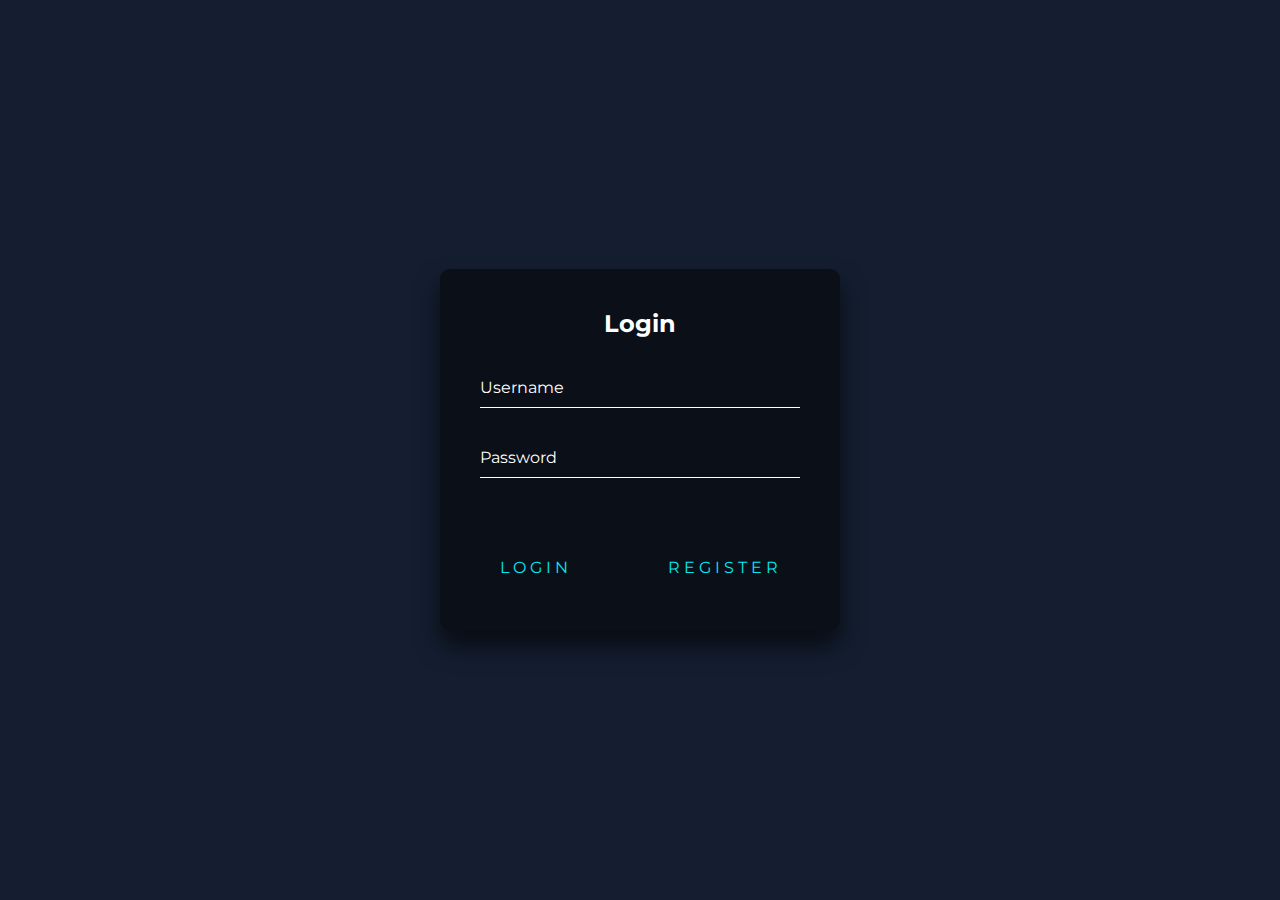
<file: index.html>
<!DOCTYPE html>
<html lang="en">

<head>
    <meta charset="UTF-8">
    <meta http-equiv="X-UA-Compatible" content="IE=edge">
    <meta name="viewport" content="width=device-width, initial-scale=1.0">
    <title>Đăng nhập</title>
    <link rel="stylesheet" href="./register.html">
    <link rel="stylesheet" href="./admin.html">
    <link rel="preconnect" href="https://fonts.googleapis.com">
    <link rel="preconnect" href="https://fonts.gstatic.com" crossorigin>
    <link href="https://fonts.googleapis.com/css2?family=Montserrat:ital,wght@0,100;0,200;0,300;0,400;0,500;0,600;0,700;0,800;0,900;1,100;1,200;1,300;1,400;1,500;1,600;1,700;1,800;1,900&display=swap" rel="stylesheet">
    <link href="https://cdn.jsdelivr.net/npm/bootstrap@5.1.0/dist/css/bootstrap.min.css" rel="stylesheet" integrity="sha384-KyZXEAg3QhqLMpG8r+8fhAXLRk2vvoC2f3B09zVXn8CA5QIVfZOJ3BCsw2P0p/We" crossorigin="anonymous">
    <link rel="stylesheet" href="./css/style.css">
</head>

<body>
    <section class="login">
        <div class="login-box">
            <h2>Login</h2>
            <h2 id="demo" style="font-size: 10px; color: red;"></h2>
            <form name="login" id="form-login" action="" method="POST" role="form" onsubmit="return formLogin();">
                <div class="user-box">
                    <input type="text" name="name" id="username" required="" onblur="checkUser(this);" required>
                    <span class="txt-test" id="error_username"></span>
                    <label>Username</label>
                </div>
                <div class="user-box">
                    <input type="password" id="pass" name="pass" required="" onblur="checkPass(this);" required>
                    <span class="txt-test" id="error_pass"></span>
                    <label>Password</label>
                </div>
                <a type="button" id="login" onclick="return Login();" style="color: #03e9f4;">
                    <span></span>
                    <span></span>
                    <span></span>
                    <span></span> Login
                </a>
                <a href="./register.html" class="register">
                    <span></span>
                    <span></span>
                    <span></span>
                    <span></span> Register
                </a>
            </form>
        </div>
    </section>
    <script src="./js/index.js"></script>
    <script src="./js/admin.js"></script>
    <script src="https://cdn.jsdelivr.net/npm/bootstrap@5.1.0/dist/js/bootstrap.bundle.min.js" integrity="sha384-U1DAWAznBHeqEIlVSCgzq+c9gqGAJn5c/t99JyeKa9xxaYpSvHU5awsuZVVFIhvj" crossorigin="anonymous"></script>
</body>

</html>
</file>
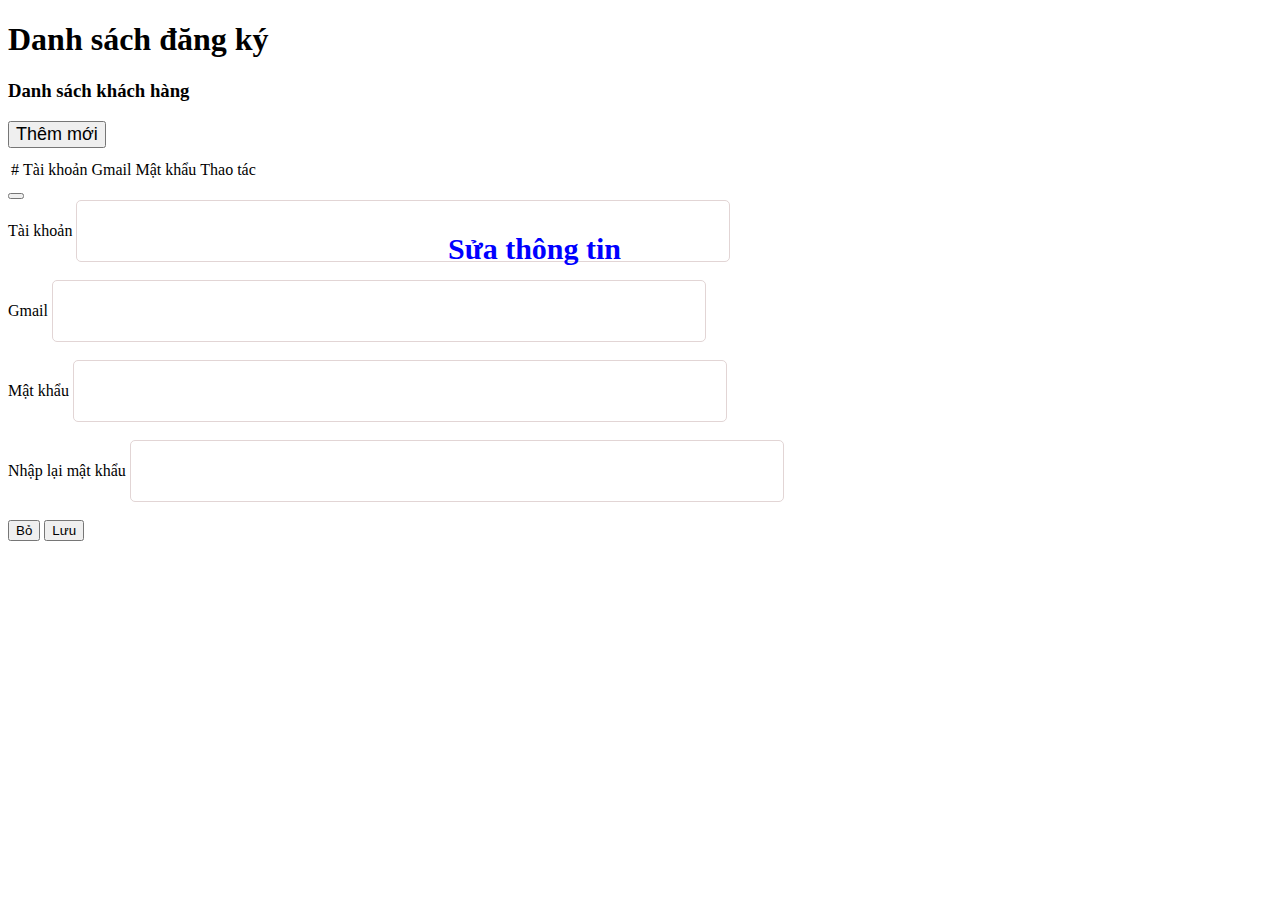
<file: admin.html>
<!DOCTYPE html>
<html lang="en">

<head>
    <meta charset="UTF-8">
    <meta http-equiv="X-UA-Compatible" content="IE=edge">
    <meta name="viewport" content="width=device-width, initial-scale=1.0">
    <title>TodoApp</title>
    <link rel="stylesheet" href="./register.html">
    <link rel="stylesheet" href="./home.html">
    <link href="https://cdn.jsdelivr.net/npm/bootstrap@5.1.1/dist/css/bootstrap.min.css" rel="stylesheet" integrity="sha384-F3w7mX95PdgyTmZZMECAngseQB83DfGTowi0iMjiWaeVhAn4FJkqJByhZMI3AhiU" crossorigin="anonymous">
    <link rel="stylesheet" href="./css/admin.css">
</head>

<body onload="renderListPerson()">
    <section>
        <div class="container">
            <div class="row">
                <h1 class="text-center">Danh sách đăng ký</h1>
                <div class="col-md-12">
                    <div class="panel panel-default panel-table">
                        <div class="panel-heading">
                            <div class="row">
                                <div class="col col-xs-6">
                                    <h3 class="panel-title">Danh sách khách hàng</h3>
                                </div>
                                <div>
                                    <a href="./register.html">
                                        <button type="button" class="btn btn-sm btn-primary btn-create" style="font-size: 18px;margin-bottom: 10px;
                                    margin-right: 15px;">Thêm mới</button>
                                    </a>
                                </div>
                            </div>
                        </div>
                        <div class="panel-body">
                            <table class="table table-striped table-bordered table-list" id="tablePerson">
                            </table>
                        </div>
                    </div>
                </div>
            </div>
        </div>
    </section>
    <section class="modal-form">
        <!-- Modal -->
        <div class="modal fade" id="exampleModal" tabindex="-1" aria-labelledby="exampleModalLabel" aria-hidden="true">
            <div class="modal-dialog">
                <div class="modal-content">
                    <div class="modal-header">
                        <h5 class="modal-title" id="exampleModalLabel">Sửa thông tin</h5>
                        <button type="button" class="btn-close" data-bs-dismiss="modal" aria-label="Close"></button>
                    </div>
                    <div class="modal-body" id="form-text">
                        <form>
                            <input type='hidden' id="id">
                            <div class="user-box">
                                <label>Tài khoản</label>
                                <input type="text" name="" id="username" required="" onblur="checkUser(this);"><br>
                                <span class="txt-test" id="error_username"></span>
                            </div>
                            <div class="user-box">
                                <label>Gmail</label>
                                <input type="text" id="mail" name="" required="" onblur="checkMail(this);"><br>
                                <span class="txt-test" id="error_mail"></span>
                            </div>
                            <div class="user-box">
                                <label>Mật khẩu</label>
                                <input type="password" id="pass" name="" required="" onblur="checkPass(this);"><br>
                                <span class="txt-test" id="error_pass"></span>
                            </div>
                            <div class="user-box">
                                <label>Nhập lại mật khẩu</label>
                                <input type="password" id="repeatPass" name="" required="" onblur="checkResetPass(this);"><br>
                                <span class="txt-test" id="error_repeatPass"></span>
                            </div>
                            <div class="modal-footer">
                                <button type="reset" class="btn btn btn-danger" data-bs-dismiss="modal">Bỏ</button>
                                <button type="button" class="btn btn-primary" id="saveData" onclick="upDate()">Lưu</button>
                            </div>
                        </form>
                    </div>
                </div>
            </div>
        </div>
    </section>
    <script src="./js/index.js"></script>
    <script src="./js/admin.js"></script>
    <script src="https://maxcdn.bootstrapcdn.com/bootstrap/3.4.1/js/bootstrap.min.js"></script>
    <script src="https://cdn.jsdelivr.net/npm/bootstrap@5.1.1/dist/js/bootstrap.bundle.min.js" integrity="sha384-/bQdsTh/da6pkI1MST/rWKFNjaCP5gBSY4sEBT38Q/9RBh9AH40zEOg7Hlq2THRZ" crossorigin="anonymous"></script>
</body>

</html>
</file>
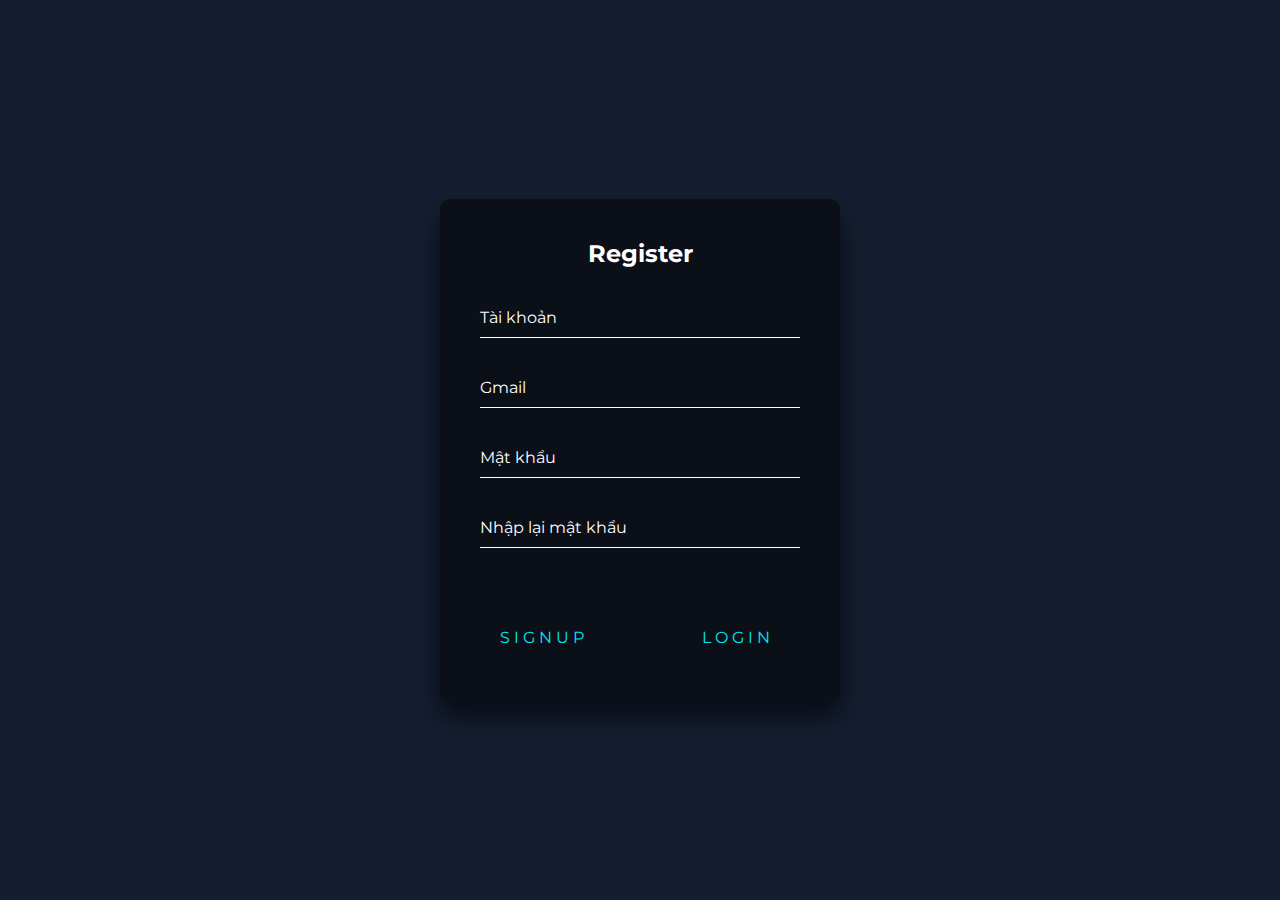
<file: register.html>
<!DOCTYPE html>
<html lang="en">

<head>
    <meta charset="UTF-8">
    <meta http-equiv="X-UA-Compatible" content="IE=edge">
    <meta name="viewport" content="width=device-width, initial-scale=1.0">
    <title>Đăng ký</title>
    <link rel="stylesheet" href="./html/admin.html">
    <link rel="preconnect" href="https://fonts.googleapis.com">
    <link rel="preconnect" href="https://fonts.gstatic.com" crossorigin>
    <link href="https://fonts.googleapis.com/css2?family=Montserrat:ital,wght@0,100;0,200;0,300;0,400;0,500;0,600;0,700;0,800;0,900;1,100;1,200;1,300;1,400;1,500;1,600;1,700;1,800;1,900&display=swap" rel="stylesheet">
    <link href="https://cdn.jsdelivr.net/npm/bootstrap@5.1.0/dist/css/bootstrap.min.css" rel="stylesheet" integrity="sha384-KyZXEAg3QhqLMpG8r+8fhAXLRk2vvoC2f3B09zVXn8CA5QIVfZOJ3BCsw2P0p/We" crossorigin="anonymous">
    <link rel="stylesheet" href="../css/style.css">
</head>

<body onload="renderListPerson();">
    <section class="login">
        <div class="login-box">
            <h2>Register</h2>
            <form onsubmit="return FormValidate();">
                <div class="user-box">
                    <input type="text" name="" id="username" required="" onblur="checkUser(this);">
                    <span class="txt-test" id="error_username"></span>
                    <label>Tài khoản</label>
                </div>
                <div class="user-box">
                    <input type="text" id="mail" name="" required="" onblur="checkMail(this);">
                    <span class="txt-test" id="error_mail"></span>
                    <label>Gmail</label>
                </div>
                <div class="user-box">
                    <input type="password" id="pass" name="" required="" onblur="checkPass(this);">
                    <span class="txt-test" id="error_pass"></span>
                    <label>Mật khẩu</label>
                </div>
                <div class="user-box">
                    <input type="password" id="resetpass" name="" required="" onblur="checkResetPass(this);">
                    <span class="txt-test" id="error_resetpass"></span>
                    <label>Nhập lại mật khẩu</label>
                </div>
                <a href="#" onclick="addUser();return false;">
                    <span></span> SignUp
                </a>
                <a href="../index.html" style="margin-left: 70px;" type="submit" id="login" onclick="Login();">
                    <span></span>
                    <span></span>
                    <span></span>
                    <span></span> Login
                </a>
            </form>
        </div>
    </section>
    <script src="./js/index.js"></script>
    <script src="./js/admin.js"></script>
    <script src="https://cdn.jsdelivr.net/npm/bootstrap@5.1.0/dist/js/bootstrap.bundle.min.js" integrity="sha384-U1DAWAznBHeqEIlVSCgzq+c9gqGAJn5c/t99JyeKa9xxaYpSvHU5awsuZVVFIhvj" crossorigin="anonymous"></script>
</body>

</html>
</file>
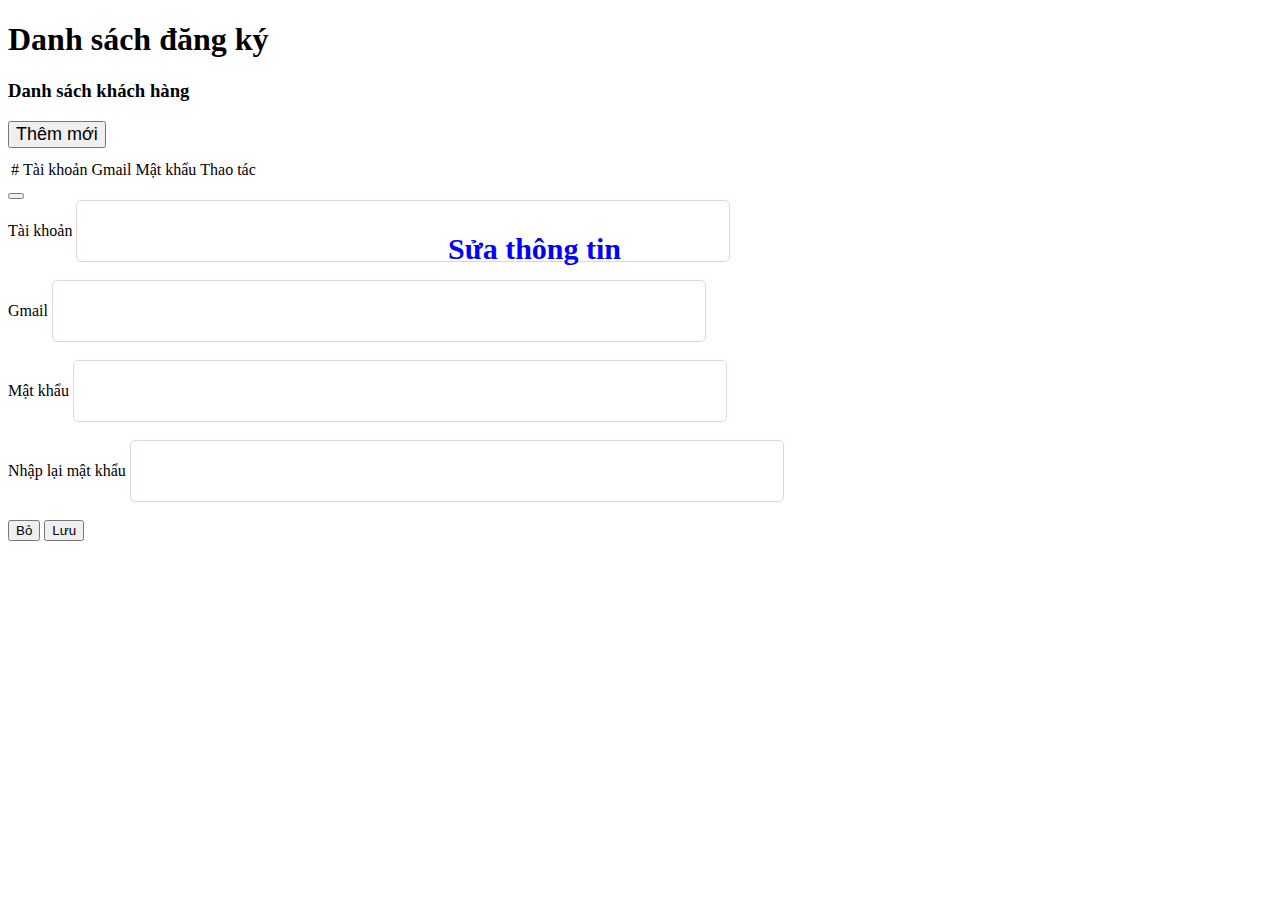
<file: html/admin.html>
<!DOCTYPE html>
<html lang="en">

<head>
    <meta charset="UTF-8">
    <meta http-equiv="X-UA-Compatible" content="IE=edge">
    <meta name="viewport" content="width=device-width, initial-scale=1.0">
    <title>TodoApp</title>
    <link rel="stylesheet" href="../html/register.html">
    <link rel="stylesheet" href="../html/admin.html">
    <link href="https://cdn.jsdelivr.net/npm/bootstrap@5.1.1/dist/css/bootstrap.min.css" rel="stylesheet" integrity="sha384-F3w7mX95PdgyTmZZMECAngseQB83DfGTowi0iMjiWaeVhAn4FJkqJByhZMI3AhiU" crossorigin="anonymous">
    <link rel="stylesheet" href="../css/admin.css">
</head>

<body onload="renderListPerson()">
    <section>
        <div class="container">
            <div class="row">
                <h1 class="text-center">Danh sách đăng ký</h1>
                <div class="col-md-12">
                    <div class="panel panel-default panel-table">
                        <div class="panel-heading">
                            <div class="row">
                                <div class="col col-xs-6">
                                    <h3 class="panel-title">Danh sách khách hàng</h3>
                                </div>
                                <div>
                                    <a href="../html/register.html">
                                        <button type="button" class="btn btn-sm btn-primary btn-create" style="font-size: 18px;margin-bottom: 10px;
                                    margin-right: 15px;">Thêm mới</button>
                                    </a>
                                </div>
                            </div>
                        </div>
                        <div class="panel-body">
                            <table class="table table-striped table-bordered table-list" id="tablePerson">
                            </table>
                        </div>
                    </div>
                </div>
            </div>
        </div>
    </section>
    <section class="modal-form">
        <!-- Modal -->
        <div class="modal fade" id="exampleModal" tabindex="-1" aria-labelledby="exampleModalLabel" aria-hidden="true">
            <div class="modal-dialog">
                <div class="modal-content">
                    <div class="modal-header">
                        <h5 class="modal-title" id="exampleModalLabel">Sửa thông tin</h5>
                        <button type="button" class="btn-close" data-bs-dismiss="modal" aria-label="Close"></button>
                    </div>
                    <div class="modal-body" id="form-text">
                        <form>
                            <input type='hidden' id="id">
                            <div class="user-box">
                                <label>Tài khoản</label>
                                <input type="text" name="" id="username" required="" onblur="checkUser(this);"><br>
                                <span class="txt-test" id="error_username"></span>
                            </div>
                            <div class="user-box">
                                <label>Gmail</label>
                                <input type="text" id="mail" name="" required="" onblur="checkMail(this);"><br>
                                <span class="txt-test" id="error_mail"></span>
                            </div>
                            <div class="user-box">
                                <label>Mật khẩu</label>
                                <input type="password" id="pass" name="" required="" onblur="checkPass(this);"><br>
                                <span class="txt-test" id="error_pass"></span>
                            </div>
                            <div class="user-box">
                                <label>Nhập lại mật khẩu</label>
                                <input type="password" id="repeatPass" name="" required="" onblur="checkResetPass(this);"><br>
                                <span class="txt-test" id="error_repeatPass"></span>
                            </div>
                            <div class="modal-footer">
                                <button type="reset" class="btn btn btn-danger" data-bs-dismiss="modal">Bỏ</button>
                                <button type="button" class="btn btn-primary" id="saveData" onclick="upDate()">Lưu</button>
                            </div>
                        </form>
                    </div>
                </div>
            </div>
        </div>
    </section>
    <script src="../js/admin.js"></script>
    <script src="../js/index.js"></script>
    <script src="https://maxcdn.bootstrapcdn.com/bootstrap/3.4.1/js/bootstrap.min.js"></script>
    <script src="https://cdn.jsdelivr.net/npm/bootstrap@5.1.1/dist/js/bootstrap.bundle.min.js" integrity="sha384-/bQdsTh/da6pkI1MST/rWKFNjaCP5gBSY4sEBT38Q/9RBh9AH40zEOg7Hlq2THRZ" crossorigin="anonymous"></script>
</body>

</html>
</file>
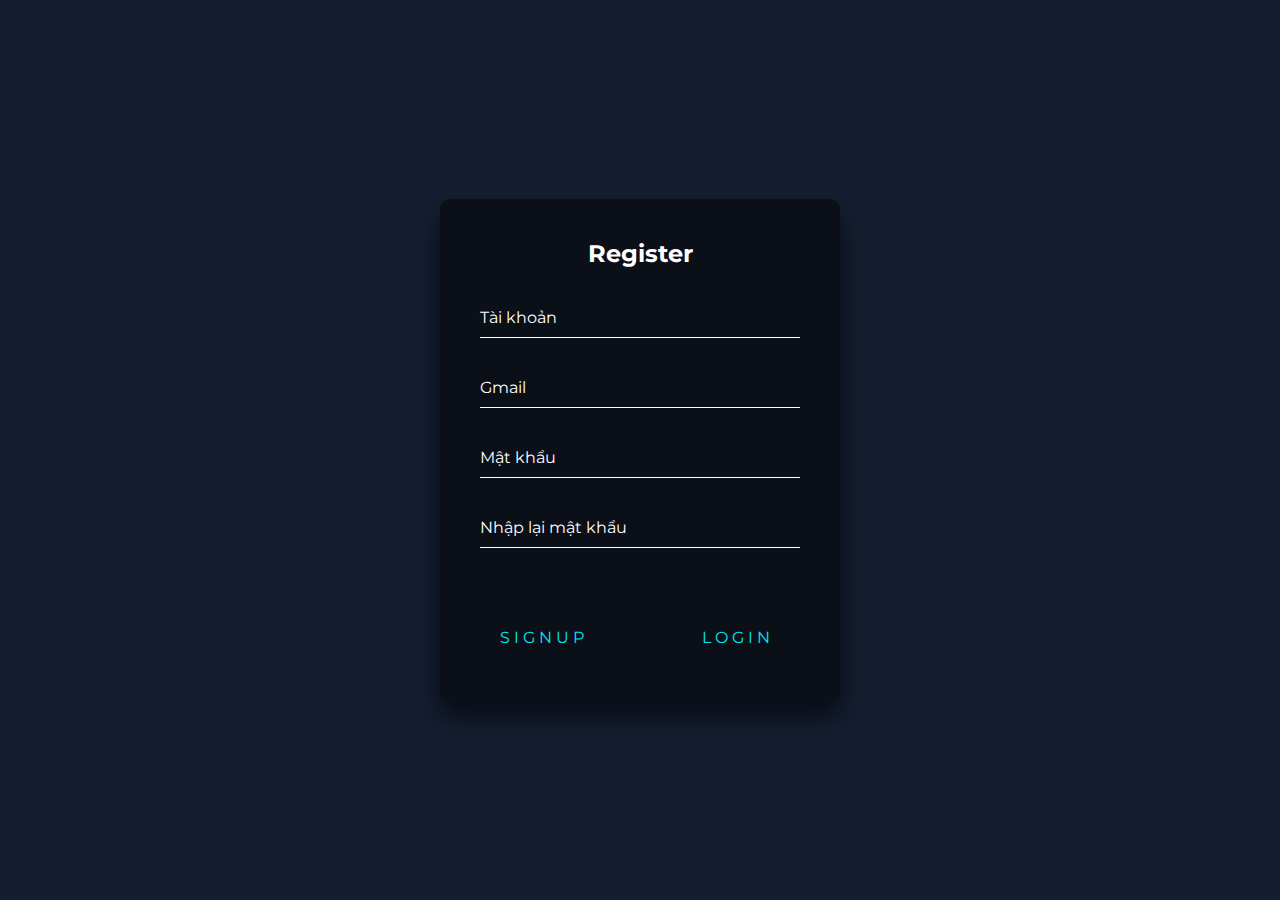
<file: html/register.html>
<!DOCTYPE html>
<html lang="en">

<head>
    <meta charset="UTF-8">
    <meta http-equiv="X-UA-Compatible" content="IE=edge">
    <meta name="viewport" content="width=device-width, initial-scale=1.0">
    <title>Đăng ký</title>
    <link rel="stylesheet" href="../html/admin.html">
    <link rel="preconnect" href="https://fonts.googleapis.com">
    <link rel="preconnect" href="https://fonts.gstatic.com" crossorigin>
    <link href="https://fonts.googleapis.com/css2?family=Montserrat:ital,wght@0,100;0,200;0,300;0,400;0,500;0,600;0,700;0,800;0,900;1,100;1,200;1,300;1,400;1,500;1,600;1,700;1,800;1,900&display=swap" rel="stylesheet">
    <link href="https://cdn.jsdelivr.net/npm/bootstrap@5.1.0/dist/css/bootstrap.min.css" rel="stylesheet" integrity="sha384-KyZXEAg3QhqLMpG8r+8fhAXLRk2vvoC2f3B09zVXn8CA5QIVfZOJ3BCsw2P0p/We" crossorigin="anonymous">
    <link rel="stylesheet" href="../css/style.css">
</head>

<body onload="renderListPerson();">
    <section class="login">
        <div class="login-box">
            <h2>Register</h2>
            <form onsubmit="return FormValidate();">
                <div class="user-box">
                    <input type="text" name="" id="username" required="" onblur="checkUser(this);">
                    <span class="txt-test" id="error_username"></span>
                    <label>Tài khoản</label>
                </div>
                <div class="user-box">
                    <input type="text" id="mail" name="" required="" onblur="checkMail(this);">
                    <span class="txt-test" id="error_mail"></span>
                    <label>Gmail</label>
                </div>
                <div class="user-box">
                    <input type="password" id="pass" name="" required="" onblur="checkPass(this);">
                    <span class="txt-test" id="error_pass"></span>
                    <label>Mật khẩu</label>
                </div>
                <div class="user-box">
                    <input type="password" id="resetpass" name="" required="" onblur="checkResetPass(this);">
                    <span class="txt-test" id="error_resetpass"></span>
                    <label>Nhập lại mật khẩu</label>
                </div>
                <a href="#" onclick="addUser();return false;">
                    <span></span> SignUp
                </a>
                <a href="../index.html" style="margin-left: 70px;" type="submit" id="login" onclick="Login();">
                    <span></span>
                    <span></span>
                    <span></span>
                    <span></span> Login
                </a>
            </form>
        </div>
    </section>
    <script src="../js/index.js"></script>
    <script src="../js/admin.js"></script>
    <script src="https://cdn.jsdelivr.net/npm/bootstrap@5.1.0/dist/js/bootstrap.bundle.min.js" integrity="sha384-U1DAWAznBHeqEIlVSCgzq+c9gqGAJn5c/t99JyeKa9xxaYpSvHU5awsuZVVFIhvj" crossorigin="anonymous"></script>
</body>

</html>
</file>
<file: css/style.css>
* {
    margin: 0;
    padding: 0;
    font-family: 'Montserrat', sans-serif;
}

html {
    height: 100%;
}

body {
    margin: 0;
    padding: 0;
    font-family: sans-serif;
    background: #141e30;
}

.login-box {
    position: absolute;
    top: 50%;
    left: 50%;
    width: 400px;
    padding: 40px;
    transform: translate(-50%, -50%);
    background: rgba(0, 0, 0, .5);
    box-sizing: border-box;
    box-shadow: 0 15px 25px rgba(0, 0, 0, .6);
    border-radius: 10px;
}

.login-box h2 {
    margin: 0 0 30px;
    padding: 0;
    color: #fff;
    text-align: center;
}

.login-box .user-box {
    position: relative;
}

.login-box .user-box input {
    width: 100%;
    padding: 10px 0;
    font-size: 16px;
    color: #fff;
    margin-bottom: 30px;
    border: none;
    border-bottom: 1px solid #fff;
    outline: none;
    background: transparent;
}

.login-box .user-box label {
    position: absolute;
    top: 0;
    left: 0;
    padding: 10px 0;
    font-size: 16px;
    color: #fff;
    pointer-events: none;
    transition: .5s;
}

.login-box .user-box input:focus~label,
.login-box .user-box input:valid~label {
    top: -20px;
    left: 0;
    color: #03e9f4;
    font-size: 12px;
}

.login-box form a {
    position: relative;
    display: inline-block;
    padding: 10px 20px;
    color: #03e9f4;
    font-size: 16px;
    text-decoration: none;
    text-transform: uppercase;
    overflow: hidden;
    transition: .5s;
    margin-top: 40px;
    letter-spacing: 4px
}

.login-box a:hover {
    background: #03e9f4;
    color: #fff;
    border-radius: 5px;
    box-shadow: 0 0 5px #03e9f4, 0 0 25px #03e9f4, 0 0 50px #03e9f4, 0 0 100px #03e9f4;
}

.login-box a span {
    position: absolute;
    display: block;
}

.login-box a span:nth-child(1) {
    top: 0;
    left: -100%;
    width: 100%;
    height: 2px;
    background: linear-gradient(90deg, transparent, #03e9f4);
    animation: btn-anim1 1s linear infinite;
}

@keyframes btn-anim1 {
    0% {
        left: -100%;
    }
    50%,
    100% {
        left: 100%;
    }
}

.login-box a span:nth-child(2) {
    top: -100%;
    right: 0;
    width: 2px;
    height: 100%;
    background: linear-gradient(180deg, transparent, #03e9f4);
    animation: btn-anim2 1s linear infinite;
    animation-delay: .25s
}

@keyframes btn-anim2 {
    0% {
        top: -100%;
    }
    50%,
    100% {
        top: 100%;
    }
}

.login-box a span:nth-child(3) {
    bottom: 0;
    right: -100%;
    width: 100%;
    height: 2px;
    background: linear-gradient(270deg, transparent, #03e9f4);
    animation: btn-anim3 1s linear infinite;
    animation-delay: .5s
}

@keyframes btn-anim3 {
    0% {
        right: -100%;
    }
    50%,
    100% {
        right: 100%;
    }
}

.login-box a span:nth-child(4) {
    bottom: -100%;
    left: 0;
    width: 2px;
    height: 100%;
    background: linear-gradient(360deg, transparent, #03e9f4);
    animation: btn-anim4 1s linear infinite;
    animation-delay: .75s
}

@keyframes btn-anim4 {
    0% {
        bottom: -100%;
    }
    50%,
    100% {
        bottom: 100%;
    }
}

.register {
    position: absolute !important;
    left: 52%;
}

span {
    color: #03e9f4;
    font-size: 12px;
}


/*index*/

.index {
    width: 70%;
}

.topic {
    text-align: center;
}

.topic h1 {
    margin-top: 35px;
    color: white;
    font-size: 55px;
}

.mb-3 label {
    color: #03e9f4;
}

.action {
    margin-top: 30px;
}

.action button {
    width: 75px;
    height: 40px;
}

.btn-edit,
.btn-delete {
    margin-left: 15px;
}

.btn-lg {
    position: absolute;
    top: 60px;
    right: 40px;
}

table,
th,
td {
    border: 1px solid rgb(238, 232, 232);
}

td {
    width: 21.19%;
}


/*register*/


/*admin*/


/*pagination*/

#paging {
    margin-top: 30px;
    padding-bottom: 15px;
}

#paging ul {
    list-style: none;
    display: flex;
}

#paging a:hover {
    color: tomato;
}

#paging .paginationjs-page,
.paginationjs-ellipsis {
    width: 30px;
    height: 30px;
    line-height: 30px;
    border: 1px solid white;
    text-align: center;
}

#paging .paginationjs-page a,
#paging .paginationjs-prev a,
#paging .paginationjs-next a {
    color: white !important;
}

#paging .paginationjs-prev,
#paging .paginationjs-next {
    width: 30px;
    height: 30px;
    line-height: 30px;
    border: 1px solid white;
    text-align: center;
}
</file>
<file: css/admin.css>
.modal-title {
    position: absolute;
    left: 35%;
    font-size: 30px;
    color: blue;
}

.user-box label {
    width: 35%;
}

.user-box input {
    padding: 10px;
    width: 50%;
    height: 40px;
    border: 1px solid rgb(226, 213, 213);
    border-radius: 5px;
}

span {
    margin-left: 37%;
}

.btn-delete {
    margin-left: 10px;
}
</file>
